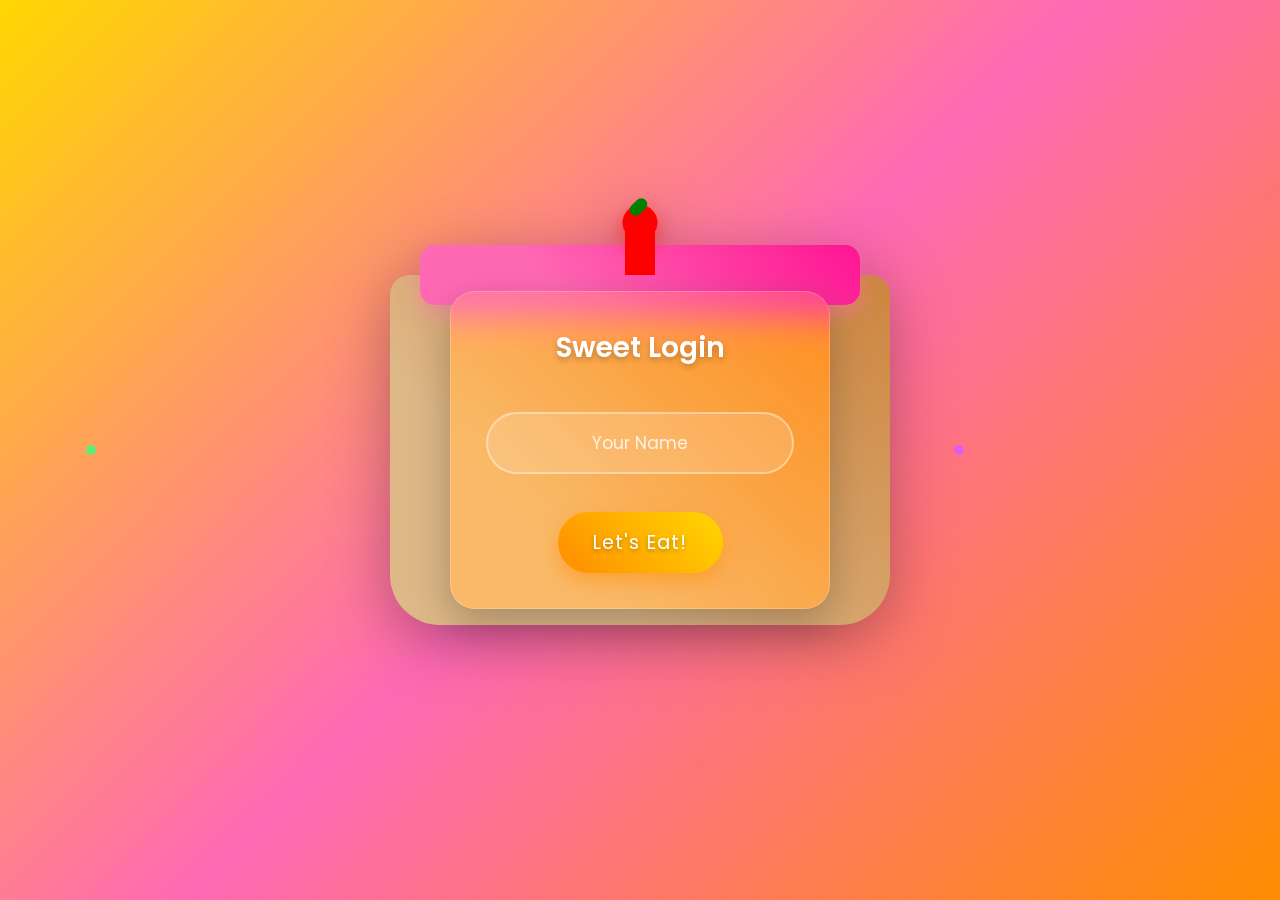
<file: index.html>
<!DOCTYPE html>
<html lang="en">
<head>
    <meta charset="UTF-8">
    <meta name="viewport" content="width=device-width, initial-scale=1.0">
    <title>Cake Login By iON ✨</title>
    <link href="https://fonts.googleapis.com/css2?family=Poppins:wght@300;400;600&display=swap" rel="stylesheet">
    <style>
        * {
            margin: 0;
            padding: 0;
            box-sizing: border-box;
            font-family: 'Poppins', sans-serif;
        }

        body {
            display: flex;
            justify-content: center;
            align-items: center;
            height: 100vh;
            background: linear-gradient(135deg, #ffd700, #ff69b4, #ff8c00);
            overflow: hidden;
            position: relative;
        }

        .cake-container {
            position: absolute;
            top: 50%;
            left: 50%;
            transform: translate(-50%, -50%);
            filter: drop-shadow(0 15px 30px rgba(0,0,0,0.3));
            z-index: 1;
            width: 500px;
            height: 350px;
        }

        .cake {
            width: 100%;
            height: 100%;
            position: relative;
            background: linear-gradient(45deg, #deb887 30%, #cd853f 100%);
            border-radius: 20px 20px 50px 50px;
            animation: cakeGlow 2s infinite alternate;
        }

        .cake::before {
            content: '';
            position: absolute;
            top: -30px;
            left: 30px;
            right: 30px;
            height: 60px;
            background: linear-gradient(45deg, #ff69b4 30%, #ff1493 100%);
            border-radius: 15px;
            box-shadow: 0 8px 20px rgba(255,105,180,0.5);
        }

        .cake::after {
            content: '';
            position: absolute;
            top: -60px;
            left: 50%;
            transform: translateX(-50%);
            width: 30px;
            height: 60px;
            background: #ff0000;
            border-radius: 8px 8px 0 0;
        }

        .cherry {
            position: absolute;
            top: -70px;
            left: 50%;
            transform: translateX(-50%);
            width: 35px;
            height: 35px;
            background: #ff0000;
            border-radius: 50%;
            box-shadow: 0 8px 20px rgba(255,0,0,0.5);
        }

        .cherry::after {
            content: '';
            position: absolute;
            top: -8px;
            left: 10px;
            width: 12px;
            height: 20px;
            background: #008000;
            border-radius: 8px;
            transform: rotate(45deg);
        }

        @keyframes cakeGlow {
            from { filter: drop-shadow(0 0 10px rgba(255,215,0,0.4)); }
            to { filter: drop-shadow(0 0 25px rgba(255,140,0,0.8)); }
        }

        #login-form {
            position: absolute;
            top: 50%;
            left: 50%;
            transform: translate(-50%, -50%);
            width: 380px;
            text-align: center;
            padding: 35px;
            background: rgba(255, 255, 255, 0.08);
            backdrop-filter: blur(20px) saturate(180%);
            border-radius: 25px;
            box-shadow: 0 15px 40px rgba(0, 0, 0, 0.25);
            z-index: 2;
            transition: all 0.3s ease;
            border: 1px solid rgba(255,255,255,0.2);
        }

        #login-form:hover {
            transform: translate(-50%, -50%) scale(1.02);
            background: rgba(255, 255, 255, 0.12);
        }

        h2 {
            color: #fff;
            font-size: 28px;
            font-weight: 600;
            margin-bottom: 25px;
            text-shadow: 0 3px 6px rgba(0,0,0,0.25);
        }

        input {
            width: 100%;
            padding: 16px;
            margin: 18px 0;
            border: 2px solid rgba(255,255,255,0.4);
            font-size: 17px;
            text-align: center;
            background: rgba(255, 255, 255, 0.15);
            color: white;
            border-radius: 35px;
            outline: none;
            transition: all 0.3s ease;
        }

        input:focus {
            border-color: #ff69b4;
            box-shadow: 0 0 20px rgba(255,105,180,0.6);
            background: rgba(255, 255, 255, 0.25);
        }

        input::placeholder {
            color: rgba(255, 255, 255, 0.8);
        }

        button {
            background: linear-gradient(45deg, #ff8c00, #ffd700);
            color: white;
            border: none;
            padding: 16px 35px;
            font-size: 19px;
            border-radius: 35px;
            cursor: pointer;
            transition: all 0.3s ease;
            margin-top: 20px;
            letter-spacing: 1.2px;
            text-shadow: 0 2px 4px rgba(0,0,0,0.3);
            box-shadow: 0 8px 20px rgba(255,140,0,0.5);
        }

        button:hover {
            transform: scale(1.08);
            box-shadow: 0 12px 30px rgba(255,140,0,0.7);
        }

        .sprinkle {
            position: absolute;
            width: 10px;
            height: 10px;
            background: #fff;
            border-radius: 50%;
            animation: float 3s infinite ease-in-out;
            z-index: 0;
        }

        @keyframes float {
            0% { transform: translateY(0) rotate(0deg); opacity: 1; }
            50% { transform: translateY(-120px) rotate(180deg); opacity: 0.8; }
            100% { transform: translateY(0) rotate(360deg); opacity: 1; }
        }

    </style>
</head>
<body>

    <div class="cake-container">
        <div class="cake"></div>
        <div class="cherry"></div>
    </div>

    <form id="login-form">
        <h2>Sweet Login</h2>
        <input type="text" id="love-name" placeholder="Your Name">
        <button id="submit-btn">Let's Eat!</button>
    </form>

    <script>
        document.getElementById('submit-btn').addEventListener('click', function(event) {
            event.preventDefault();
            const nameInput = document.getElementById('love-name').value.trim();
            if (nameInput.toLowerCase() === "amrit") {
                alert("Welcome to the Cake Party! 🎂");
                window.location.href = "main.html";
            } else {
                alert("Oops! Wrong ingredient! 🎂");
            }
        });

        function createSprinkle() {
            const sprinkle = document.createElement("div");
            sprinkle.classList.add("sprinkle");
            sprinkle.style.left = Math.random() * 100 + "vw";
            sprinkle.style.background = `hsl(${Math.random() * 360}, 80%, 65%)`;
            sprinkle.style.animationDuration = Math.random() * 2 + 3 + "s";
            document.body.appendChild(sprinkle);

            setTimeout(() => {
                sprinkle.remove();
            }, 5000);
        }

        setInterval(createSprinkle, 250);
    </script>

</body>
</html>
</file>
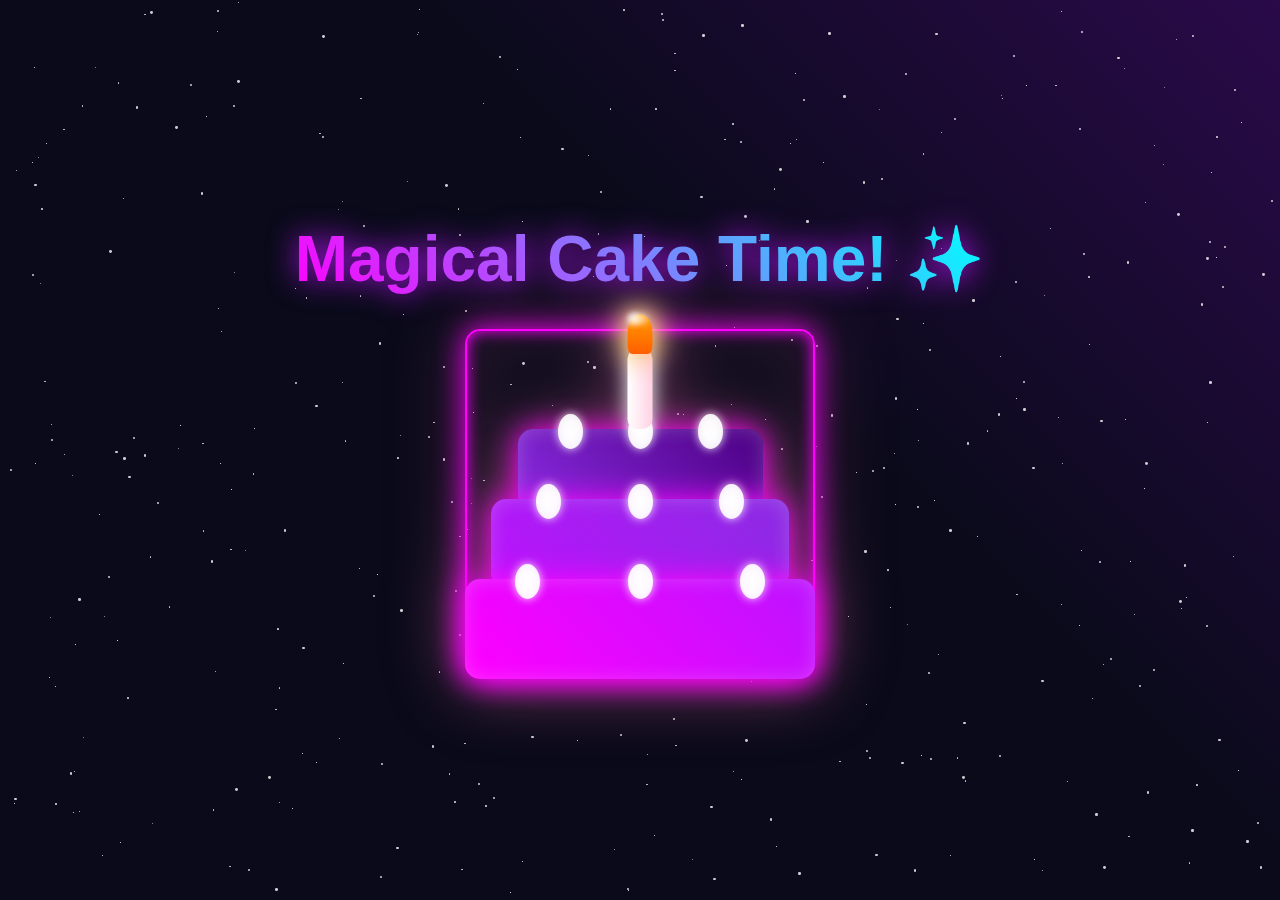
<file: cake.html>
<!DOCTYPE html>
<html lang="en">
<head>
    <meta charset="UTF-8">
    <meta name="viewport" content="width=device-width, initial-scale=1.0">
    <title>Magical Cake Celebration!</title>
    <script src="https://cdnjs.cloudflare.com/ajax/libs/gsap/3.12.2/gsap.min.js"></script>
    <style>
        :root {
            --neon-pink: #ff00ff;
            --neon-blue: #00ffff;
            --neon-purple: #bc13fe;
            --space-black: #0a0a1a;
            --star-white: rgba(255, 255, 255, 0.8);
        }

        * {
            margin: 0;
            padding: 0;
            box-sizing: border-box;
        }

        body {
            min-height: 100vh;
            display: flex;
            flex-direction: column;
            justify-content: center;
            align-items: center;
            background: linear-gradient(45deg, var(--space-black) 60%, #2a0a4a);
            font-family: 'Arial', sans-serif;
            overflow: hidden;
            position: relative;
        }

        .stars {
            position: fixed;
            width: 100vw;
            height: 100vh;
            pointer-events: none;
            z-index: -1;
        }

        .star {
            position: absolute;
            background: var(--star-white);
            border-radius: 50%;
            animation: twinkle 2s infinite;
        }

        @keyframes twinkle {
            0%, 100% { opacity: 0.3; }
            50% { opacity: 1; }
        }

        .heading {
            font-size: 4rem;
            background: linear-gradient(45deg, var(--neon-pink), var(--neon-blue));
            -webkit-background-clip: text;
            background-clip: text;
            color: transparent;
            margin-bottom: 2rem;
            text-align: center;
            animation: titleFloat 3s ease-in-out infinite;
            filter: drop-shadow(0 0 15px var(--neon-purple));
            position: relative;
            z-index: 2;
        }

        @keyframes titleFloat {
            0%, 100% { transform: translateY(0); }
            50% { transform: translateY(-10px); }
        }

        .cake-container {
            position: relative;
            width: 350px;
            height: 350px;
            cursor: pointer;
            transition: transform 0.3s ease;
            filter: drop-shadow(0 0 30px rgba(255, 113, 182, 0.5));
        }

        .cake-container:hover {
            transform: scale(1.05) rotate(-2deg);
        }

        .cake {
            position: relative;
            width: 100%;
            height: 100%;
            transform-style: preserve-3d;
            perspective: 1000px;
        }

        .layer {
            position: absolute;
            width: 100%;
            border-radius: 15px;
            box-shadow: 
                0 0 30px var(--neon-pink),
                inset 0 0 20px rgba(255, 255, 255, 0.2);
            display: flex;
            justify-content: center;
            transition: all 0.3s ease;
        }

        .layer-1 {
            height: 100px;
            bottom: 0;
            background: linear-gradient(45deg, #ff00ff, #bc13fe);
            z-index: 3;
        }

        .layer-2 {
            height: 90px;
            bottom: 90px;
            width: 85%;
            left: 7.5%;
            background: linear-gradient(45deg, #bc13fe, #8a2be2);
            z-index: 2;
        }

        .layer-3 {
            height: 80px;
            bottom: 170px;
            width: 70%;
            left: 15%;
            background: linear-gradient(45deg, #8a2be2, #4b0082);
            z-index: 1;
        }

        .frosting {
            position: absolute;
            width: 25px;
            height: 35px;
            background: rgba(255, 255, 255, 0.9);
            border-radius: 50%;
            top: -15px;
            filter: drop-shadow(0 0 5px white);
        }

        .candle {
            position: absolute;
            width: 25px;
            height: 80px;
            background: linear-gradient(to right, #fff, #ffd1e3);
            top: -80px;
            left: 50%;
            transform: translateX(-50%);
            border-radius: 10px;
            z-index: 10;
            filter: drop-shadow(0 0 10px white);
        }

        .flame {
            position: absolute;
            width: 25px;
            height: 40px;
            background: linear-gradient(to bottom, #ff9d00, #ff5e00);
            border-radius: 50% 50% 20% 20%;
            top: -35px;
            animation: flameFloat 0.8s ease-in-out infinite;
            filter: drop-shadow(0 0 15px #ff9d00);
        }

        @keyframes flameFloat {
            0%, 100% { transform: rotate(-2deg); }
            50% { transform: rotate(2deg) scale(1.1); }
        }

        .glow-particle {
            position: absolute;
            width: 10px;
            height: 10px;
            background: rgba(255, 255, 255, 0.6);
            border-radius: 50%;
            filter: blur(3px);
            animation: particleFloat 3s linear infinite;
        }

        @keyframes particleFloat {
            0% { transform: translateY(0); opacity: 1; }
            100% { transform: translateY(-100px); opacity: 0; }
        }

        .next-page-button {
            position: fixed;
            bottom: 40px;
            padding: 15px 40px;
            font-size: 1.2rem;
            background: linear-gradient(45deg, var(--neon-pink), var(--neon-blue));
            border: none;
            border-radius: 30px;
            color: white;
            cursor: pointer;
            opacity: 0;
            transform: translateY(50px);
            transition: all 0.3s ease;
            box-shadow: 
                0 0 25px var(--neon-pink),
                0 0 50px var(--neon-blue);
            z-index: 1000;
            font-weight: bold;
            text-transform: uppercase;
            letter-spacing: 2px;
        }

        .next-page-button:hover {
            transform: translateY(-5px);
            box-shadow: 
                0 0 35px var(--neon-pink),
                0 0 70px var(--neon-blue);
            background: linear-gradient(45deg, var(--neon-blue), var(--neon-pink));
        }

        .neon-border {
            position: absolute;
            width: 100%;
            height: 100%;
            border: 2px solid var(--neon-pink);
            border-radius: 15px;
            box-shadow: 
                inset 0 0 15px var(--neon-pink),
                0 0 30px var(--neon-pink);
            animation: borderPulse 2s infinite;
        }

        @keyframes borderPulse {
            0%, 100% { opacity: 0.8; }
            50% { opacity: 0.3; }
        }



 /* नया बटन CSS जोड़ें */
 .next-page-button.show {
            opacity: 1 !important;
            transform: translateY(0) !important;
            animation: buttonPulse 1.5s infinite;
        }

        @keyframes buttonPulse {
            0%, 100% { transform: translateY(0) scale(1); }
            50% { transform: translateY(-5px) scale(1.1); }
        }

    </style>
</head>
<body>
    <div class="stars"></div>
    <h1 class="heading">Magical Cake Time! ✨</h1>
    <div class="cake-container">
        <div class="cake">
            <div class="neon-border"></div>
            <div class="layer layer-1">
                <div class="frosting"></div>
                <div class="frosting" style="left: 50px"></div>
                <div class="frosting" style="right: 50px"></div>
            </div>
            <div class="layer layer-2">
                <div class="frosting"></div>
                <div class="frosting" style="left: 45px"></div>
                <div class="frosting" style="right: 45px"></div>
            </div>
            <div class="layer layer-3">
                <div class="frosting"></div>
                <div class="frosting" style="left: 40px"></div>
                <div class="frosting" style="right: 40px"></div>
                <div class="candle">
                    <div class="flame"></div>
                </div>
            </div>
        </div>
    </div>
    <button class="next-page-button">Begin Magic →</button>

    <script>
        // Create stars background
        function createStars() {
            const container = document.querySelector('.stars');
            for (let i = 0; i < 200; i++) {
                const star = document.createElement('div');
                star.className = 'star';
                star.style.width = `${Math.random() * 3}px`;
                star.style.height = star.style.width;
                star.style.left = `${Math.random() * 100}%`;
                star.style.top = `${Math.random() * 100}%`;
                star.style.animationDelay = `${Math.random() * 2}s`;
                container.appendChild(star);
            }
        }

        // Create floating particles
        function createParticles() {
            const flame = document.querySelector('.flame');
            setInterval(() => {
                const particle = document.createElement('div');
                particle.className = 'glow-particle';
                particle.style.left = `${Math.random() * 20 - 10}px`;
                flame.appendChild(particle);
                setTimeout(() => particle.remove(), 3000);
            }, 300);
        }

        // Initialize animations
        createStars();
        createParticles();


         // अपडेट किया हुआ JavaScript
         document.addEventListener('DOMContentLoaded', () => {
            const cake = document.querySelector('.cake-container');
            const nextButton = document.querySelector('.next-page-button');
            let celebrationStarted = false;

            // केक पर क्लिक करने का इवेंट
            cake.addEventListener('click', () => {
                if(celebrationStarted) return;
                celebrationStarted = true;

                // बटन दिखाएं
                setTimeout(() => {
                    nextButton.classList.add('show');
                }, 2000);

                // एनिमेशन लॉजिक यहाँ जोड़ें
            });

            // बटन क्लिक हेंडलर
            nextButton.addEventListener('click', () => {
                window.location.href = 'birthday-main.html';
            });

            // स्टार्स और पार्टिकल्स इनिशियलाइज़ करें
            createStars();
            createParticles();
        });


        // Rest of your existing JavaScript code with GSAP animations...
        // (Keep the original JavaScript functionality and add new enhancements)
    </script>
</body>
</html>
</file>
